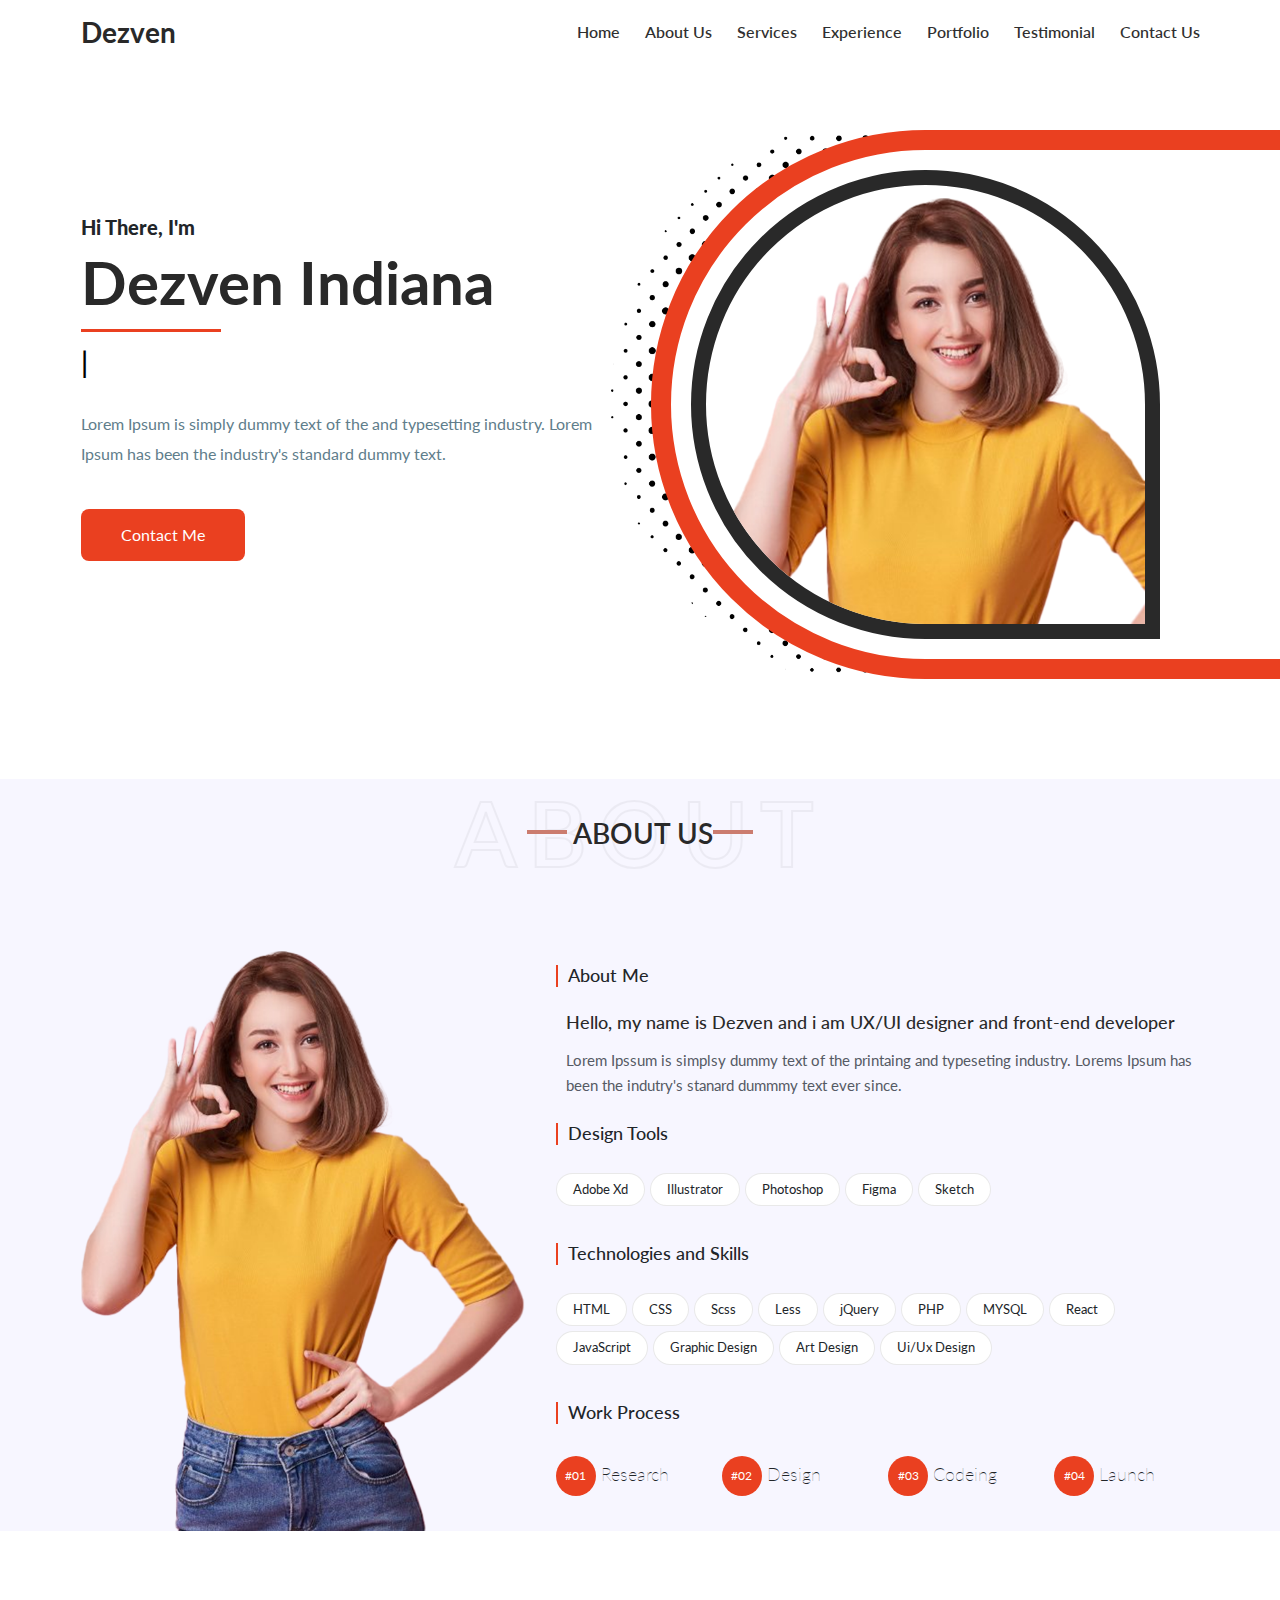
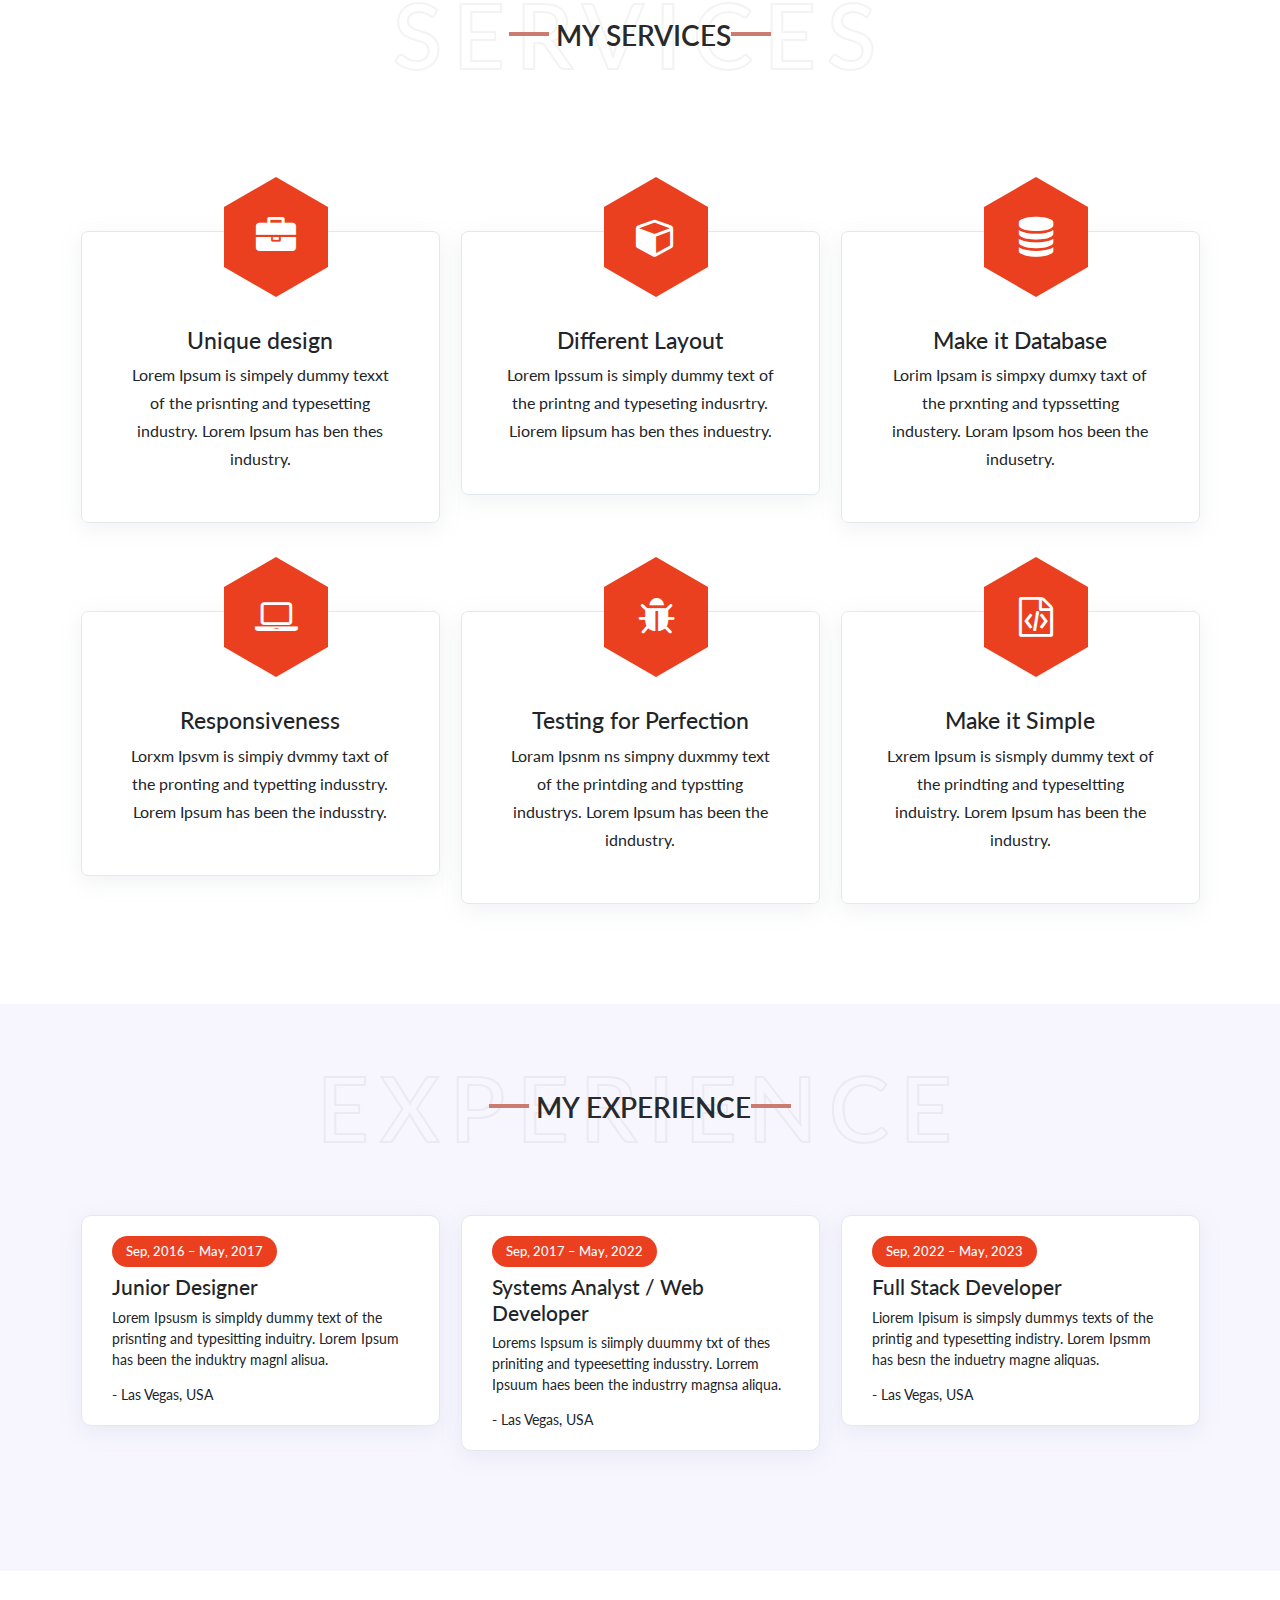
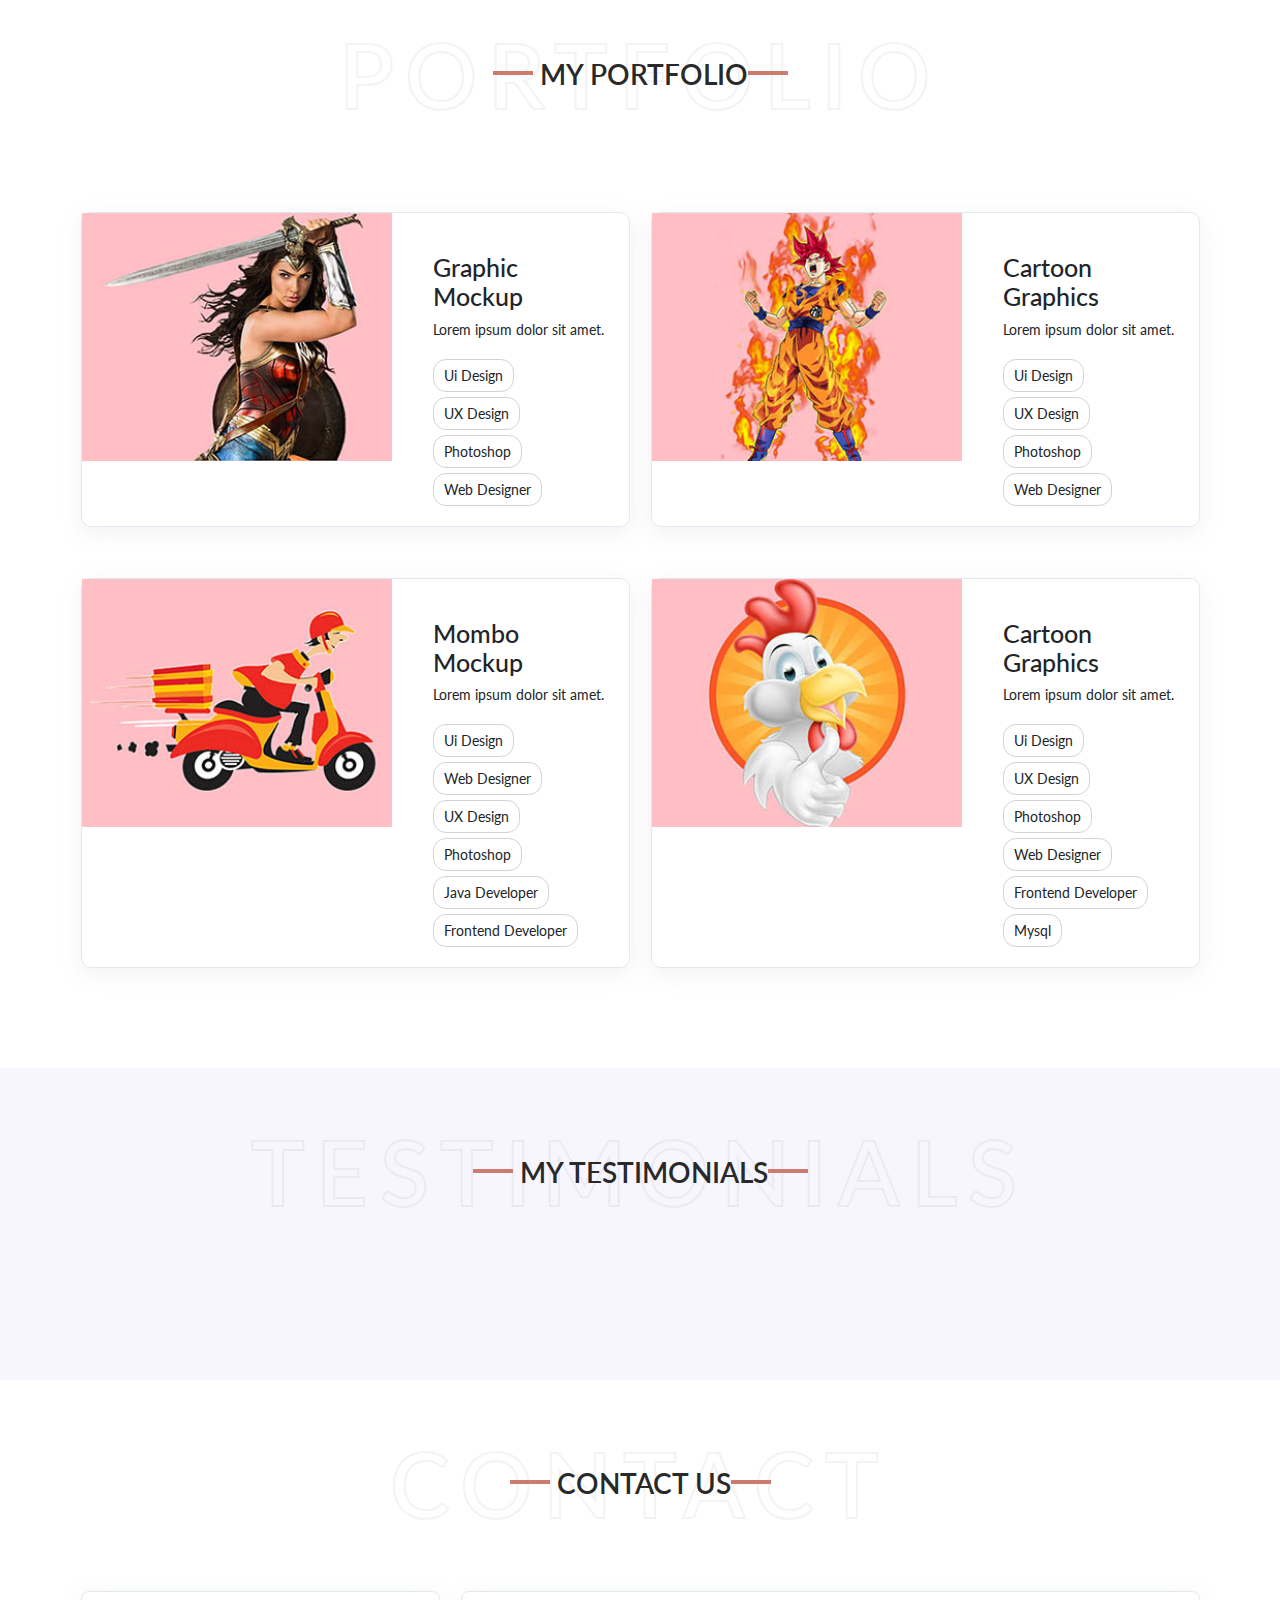
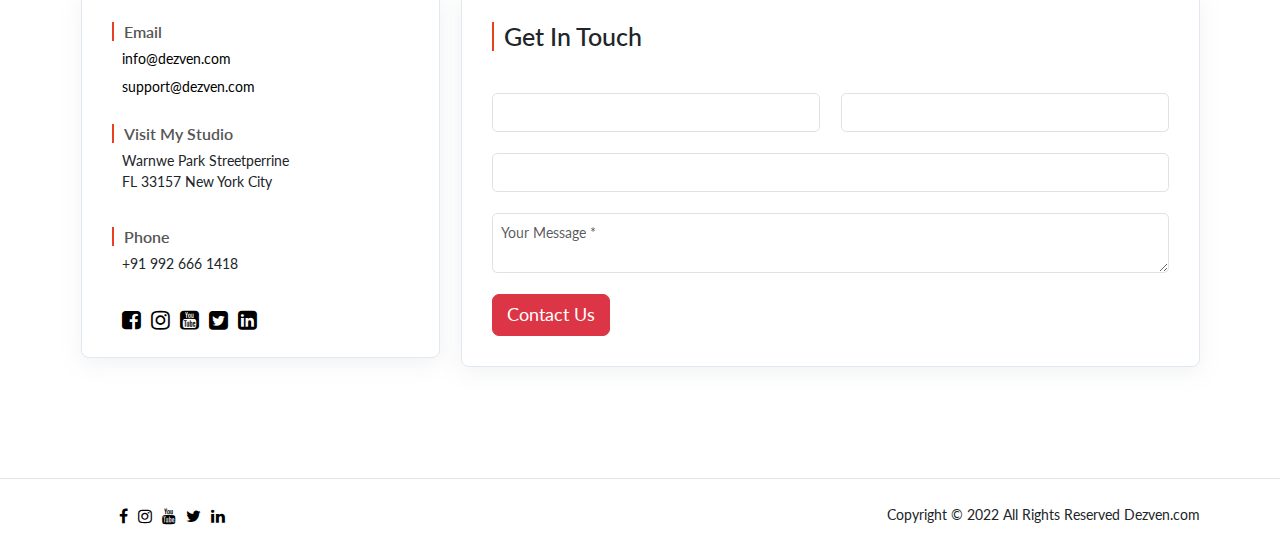
<file: old_website/index.html>
<!DOCTYPE html>
<html>

<head>
    <title>Dezven portfolio website template</title>
    <meta name="viewport" content="width=device-width, initial-scale=1, shrink-to-fit=no">
    <meta charset="utf-8">
    <!--- Bootstrap 5 CSS link --->
    <link href="https://cdn.jsdelivr.net/npm/bootstrap@5.2.3/dist/css/bootstrap.min.css" rel="stylesheet">
    <!--- Font Awesom CSS link --->
    <link rel="stylesheet" href="https://cdnjs.cloudflare.com/ajax/libs/font-awesome/4.7.0/css/font-awesome.min.css">
    <!--- Live Jquery URL--->
    <script src="https://ajax.googleapis.com/ajax/libs/jquery/3.6.4/jquery.min.js"></script>
    <!--- Bootstrap 5 Jquery URL--->
    <script src="https://cdn.jsdelivr.net/npm/bootstrap@5.2.3/dist/js/bootstrap.bundle.min.js"></script>
    <!--- Owl Carousel Js And CSS For Testimonial Slider--->
    <script src="https://cdnjs.cloudflare.com/ajax/libs/OwlCarousel2/2.3.4/owl.carousel.min.js"></script>
    <link rel="stylesheet" href="https://cdnjs.cloudflare.com/ajax/libs/OwlCarousel2/2.3.4/assets/owl.carousel.css">
    <!--- style.css, where we will write our custom css--->
    <link rel="stylesheet" href="style.css">
</head>

<body>
    <nav class="navbar navbar-expand-lg fixed-top" id="navbar_top">
        <div class="container"> <a class="navbar-brand" href="#">Dezven<span></span></a>
            <button class="navbar-toggler" type="button" data-bs-toggle="collapse"
                data-bs-target="#navbar-collapse-toggle" aria-expanded="false"><span
                    class="navbar-toggler-icon"></span></button>
            <div class="collapse navbar-collapse justify-content-end" id="navbar-collapse-toggle">
                <ul class="navbar-nav ml-auto">
                    <li><a href="#home"><span>Home</span></a></li>
                    <li><a href="#about"><span>About Us</span></a></li>
                    <li><a href="#services"><span>Services</span></a></li>
                    <li><a href="#work"><span>Experience</span></a></li>
                    <li><a href="#work"><span>Portfolio</span></a></li>
                    <li><a href="#blog"><span>Testimonial</span></a></li>
                    <li><a href="#contactus"><span>Contact Us</span></a></li>
                </ul>
            </div>
        </div>
    </nav>
    <div class="container-fluid main-section overflow-hidden">
        <div class="container">
            <div class="row">
                <div class="col-md-6 col-12">
                    <div class="banner-left">
                        <h1>Hi There, I'm</h1>
                        <h2>Dezven Indiana</h2>
                        <span class="head-bottom"></span>
                        <h3 class="typing">Freelance Developer </h3>
                        <p>Lorem Ipsum is simply dummy text of the and typesetting industry. Lorem Ipsum has been the
                            industry's standard dummy text. </p>
                        <div class="banner-btn">
                            <button>Contact Me</button>
                        </div>
                    </div>
                </div>
                <div class="col-md-6 col-12">
                    <div class="banner-top">
                        <div class="banner-img"> <img src="images/banner.png"> </div>
                    </div>
                </div>
            </div>
        </div>
    </div>
    <div class="container-fluid bg-grey">
        <div class="container">
            <div class="heading">
                <h5>ABOUT</h5>
                <h2><span class="heading-border"></span> ABOUT US<span class="heading-border"></span></h2>
            </div>
            <div class="row">
                <div class="col-lg-5 col-md-5 col-12">
                    <div class="about-img"> <img src="images/about-me.png"> </div>
                </div>
                <div class="col-lg-7 col-md-7 col-12">
                    <div class="about-info">
                        <h2>About Me</h2>
                        <h3>Hello, my name is Dezven and i am UX/UI designer and front-end developer</h3>
                        <p>Lorem Ipssum is simplsy dummy text of the printaing and typeseting industry. Lorems Ipsum has
                            been the indutry's stanard dummmy text ever since.</p>
                        <h2>Design Tools</h2>
                        <div class="about-tool">
                            <span>Adobe Xd</span>
                            <span> Illustrator</span>
                            <span>Photoshop </span>
                            <span>Figma </span>
                            <span>Sketch</span>
                        </div>
                        <h2>Technologies and Skills</h2>
                        <div class="about-tool">
                            <span>HTML</span>
                            <span>CSS</span>
                            <span>Scss</span>
                            <span>Less</span>
                            <span>jQuery</span>
                            <span>PHP</span>
                            <span>MYSQL</span>
                            <span>React</span>
                            <span>JavaScript</span>
                            <span>Graphic Design</span>
                            <span>Art Design</span>
                            <span>Ui/Ux Design</span>
                        </div>
                        <h2>Work Process</h2>
                        <div class="row about-work">
                            <div class="col-md-3 col-12 mt-2"> <span>#01</span>
                                <h4>Research</h4>
                            </div>
                            <div class="col-md-3 col-12 mt-2"> <span>#02</span>
                                <h4>Design</h4>
                            </div>
                            <div class="col-md-3 col-12 mt-2"> <span>#03</span>
                                <h4>Codeing</h4>
                            </div>
                            <div class="col-md-3 col-12 mt-2"> <span>#04</span>
                                <h4>Launch</h4>
                            </div>
                        </div>
                    </div>
                </div>
            </div>
        </div>
    </div>
    <div class="container-fluid main-section">
        <div class="container">
            <div class="heading">
                <h5>SERVICES</h5>
                <h2><span class="heading-border"></span> MY SERVICES<span class="heading-border"></span></h2>
            </div>
            <div class="row">
                <div class="col-lg-4 col-md-6 col-12">
                    <div class="service">
                        <div class="service-hex"><i class="fa fa-briefcase"></i></div>
                        <div class="service-inner">
                            <h3>Unique design</h3>
                            <p>Lorem Ipsum is simpely dummy texxt of the prisnting and typesetting industry. Lorem Ipsum
                                has ben thes industry.</p>
                        </div>
                    </div>
                </div>
                <div class="col-lg-4 col-md-6 col-12">
                    <div class="service">
                        <div class="service-hex"><i class="fa fa-cube"></i></div>
                        <div class="service-inner">
                            <h3>Different Layout</h3>
                            <p>Lorem Ipssum is simply dummy text of the printng and typeseting indusrtry. Liorem Iipsum
                                has ben thes induestry.</p>
                        </div>
                    </div>
                </div>
                <div class="col-lg-4 col-md-6 col-12">
                    <div class="service">
                        <div class="service-hex"><i class="fa fa-database"></i></div>
                        <div class="service-inner">
                            <h3>Make it Database</h3>
                            <p>Lorim Ipsam is simpxy dumxy taxt of the prxnting and typssetting industery. Loram Ipsom
                                hos been the indusetry.</p>
                        </div>
                    </div>
                </div>
                <div class="col-lg-4 col-md-6 col-12">
                    <div class="service">
                        <div class="service-hex"><i class="fa fa-laptop"></i></div>
                        <div class="service-inner">
                            <h3>Responsiveness</h3>
                            <p>Lorxm Ipsvm is simpiy dvmmy taxt of the pronting and typetting indusstry. Lorem Ipsum has
                                been the indusstry.</p>
                        </div>
                    </div>
                </div>
                <div class="col-lg-4 col-md-6 col-12">
                    <div class="service">
                        <div class="service-hex"><i class="fa fa-bug"></i></div>
                        <div class="service-inner">
                            <h3>Testing for Perfection</h3>
                            <p>Loram Ipsnm ns simpny duxmmy text of the printding and typstting industrys. Lorem Ipsum
                                has been the idndustry.</p>
                        </div>
                    </div>
                </div>
                <div class="col-lg-4 col-md-6 col-12">
                    <div class="service">
                        <div class="service-hex"><i class="fa fa-file-code-o"></i></div>
                        <div class="service-inner">
                            <h3>Make it Simple</h3>
                            <p>Lxrem Ipsum is sismply dummy text of the prindting and typeseltting induistry. Lorem
                                Ipsum has been the industry.</p>
                        </div>
                    </div>
                </div>
            </div>
        </div>
    </div>
    <div class="container-fluid main-section bg-grey">
        <div class="container">
            <div class="heading">
                <h5>EXPERIENCE</h5>
                <h2><span class="heading-border"></span> MY EXPERIENCE<span class="heading-border"></span></h2>
            </div>
            <div class="row">
                <div class="col-lg-4 col-md-4 col-12">
                    <div class="experience">
                        <div class=" col-12">
                            <h5>Sep, 2016 – May, 2017</h5>
                        </div>
                        <div class=" col-12 ex-left">
                            <h4>Junior Designer</h4>
                            <p>Lorem Ipsusm is simpldy dummy text of the prisnting and typesitting induitry. Lorem Ipsum
                                has been the induktry magnl alisua.</p>
                            <span>- Las Vegas, USA</span>
                        </div>
                    </div>
                </div>
                <div class="col-lg-4 col-md-4 col-12">
                    <div class="experience">
                        <div class=" col-12">
                            <h5>Sep, 2017 – May, 2022</h5>
                        </div>
                        <div class=" col-12 ex-left">
                            <h4>Systems Analyst / Web Developer</h4>
                            <p>Lorems Ispsum is siimply duummy txt of thes priniting and typeesetting indusstry. Lorrem
                                Ipsuum haes been the industrry magnsa aliqua.</p>
                            <span>- Las Vegas, USA</span>
                        </div>
                    </div>
                </div>
                <div class="col-lg-4 col-md-4 col-12">
                    <div class="experience">
                        <div class="col-12">
                            <h5>Sep, 2022 – May, 2023</h5>
                        </div>
                        <div class="col-12 ex-left">
                            <h4>Full Stack Developer</h4>
                            <p>Liorem Ipisum is simpsly dummys texts of the printig and typesetting indistry. Lorem
                                Ipsmm has besn the induetry magne aliquas.</p>
                            <span>- Las Vegas, USA</span>
                        </div>
                    </div>
                </div>
            </div>
        </div>
    </div>
    <div class="container-fluid main-section">
        <div class="container">
            <div class="heading">
                <h5>PORTFOLIO</h5>
                <h2><span class="heading-border"></span> MY PORTFOLIO<span class="heading-border"></span></h2>
            </div>
            <div class="row mt-5">
                <div class="col-lg-6 col-md-12 col-12">
                    <div class="portfolio-section">
                        <div class="row">
                            <div class="col-md-7 col-12"> <img src="images/portfolio-02.jpg"> </div>
                            <div class="col-md-5 col-12">
                                <div class="portfolio-info">
                                    <h3>Graphic Mockup</h3>
                                    <p>Lorem ipsum dolor sit amet.</p>
                                    <span>Ui Design</span>
                                    <span>UX Design</span>
                                    <span>Photoshop</span>
                                    <span>Web Designer</span>
                                </div>
                            </div>
                        </div>
                    </div>
                </div>
                <div class="col-lg-6 col-md-12 col-12">
                    <div class="portfolio-section">
                        <div class="row">
                            <div class="col-md-7 col-12"> <img src="images/portfolio-03.jpg"> </div>
                            <div class="col-md-5 col-12">
                                <div class="portfolio-info">
                                    <h3>Cartoon Graphics</h3>
                                    <p>Lorem ipsum dolor sit amet.</p>
                                    <span>Ui Design</span>
                                    <span>UX Design</span>
                                    <span>Photoshop</span>
                                    <span>Web Designer</span>
                                </div>
                            </div>
                        </div>
                    </div>
                </div>
                <div class="col-lg-6 col-md-12 col-12 mt-4">
                    <div class="portfolio-section">
                        <div class="row">
                            <div class="col-md-7 col-12"> <img src="images/portfolio-01.jpg"> </div>
                            <div class="col-md-5 col-12">
                                <div class="portfolio-info">
                                    <h3>Mombo Mockup</h3>
                                    <p>Lorem ipsum dolor sit amet.</p>
                                    <span>Ui Design</span>
                                    <span>Web Designer</span>
                                    <span>UX Design</span>
                                    <span>Photoshop</span>
                                    <span>Java Developer</span>
                                    <span>Frontend Developer</span>
                                </div>
                            </div>
                        </div>
                    </div>
                </div>
                <div class="col-lg-6 col-md-12 col-12 mt-4">
                    <div class="portfolio-section">
                        <div class="row">
                            <div class="col-md-7 col-12"> <img src="images/portfolio-04.jpg"> </div>
                            <div class="col-md-5 col-12">
                                <div class="portfolio-info">
                                    <h3>Cartoon Graphics</h3>
                                    <p>Lorem ipsum dolor sit amet.</p>
                                    <span>Ui Design</span>
                                    <span>UX Design</span>
                                    <span>Photoshop</span>
                                    <span>Web Designer</span>
                                    <span>Frontend Developer</span>
                                    <span>Mysql</span>
                                </div>
                            </div>
                        </div>
                    </div>
                </div>
            </div>
        </div>
    </div>
    <div class="container-fluid main-section bg-grey">
        <div class="container ">
            <div class="heading">
                <h5>TESTIMONIALS</h5>
                <h2><span class="heading-border"></span> MY TESTIMONIALS<span class="heading-border"></span></h2>
            </div>
            <!--   banner section start -->
            <div class="row">
                <div class="col-12">
                    <div class="demo-1 owl-carousel owl-theme">
                        <div class="item">
                            <div class="testimonial">
                                <div class="row">
                                    <div class="col-3"> <img src="images/testimonial-1.jpg"> </div>
                                    <div class="col-9">
                                        <p>Lorem ipsum dolor sit amet, consectetur adipisicing elit, sed do eiusmod
                                            tempor incididunt ut labore et dolore magna aliqua. Ut enim ad minim veniam.
                                        </p>
                                        <h5>Nancy Bayers</h5>
                                        <h6> Founder & CEO At Dezven</h6>
                                    </div>
                                </div>
                            </div>
                        </div>
                        <div class="item">
                            <div class="testimonial">
                                <div class="row">
                                    <div class="col-3"> <img src="images/testimonial-2.jpg"> </div>
                                    <div class="col-9">
                                        <p>Lorem ipsum dolor sit amet, consectetur adipisicing elit, sed do eiusmod
                                            tempor incididunt ut labore et dolore magna aliqua. Ut enim ad minim veniam.
                                        </p>
                                        <h5>Nancy Bayers</h5>
                                        <h6> Founder & CEO At Dezven</h6>
                                    </div>
                                </div>
                            </div>
                        </div>
                        <div class="item">
                            <div class="testimonial">
                                <div class="row">
                                    <div class="col-3"> <img src="images/testimonial-3.jpg"> </div>
                                    <div class="col-9">
                                        <p>Lorem ipsum dolor sit amet, consectetur adipisicing elit, sed do eiusmod
                                            tempor incididunt ut labore et dolore magna aliqua. Ut enim ad minim veniam.
                                        </p>
                                        <h5>Nancy Bayers</h5>
                                        <h6> Founder & CEO At Dezven</h6>
                                    </div>
                                </div>
                            </div>
                        </div>
                    </div>
                </div>
            </div>
        </div>
    </div>
    <div class="container-fluid main-section">
        <div class="container">
            <div class="heading">
                <h5>CONTACT</h5>
                <h2><span class="heading-border"></span> CONTACT US<span class="heading-border"></span></h2>
            </div>
            <div class="row">
                <div class="col-md-4">
                    <div class="contact-info">
                        <div class="contact-left">
                            <h3>Email</h3>
                            <a href="mailto:info@dezven.com">info@dezven.com</a> <a
                                href="mailto:support@dezven.com">support@dezven.com</a>
                        </div>
                        <div class="contact-left">
                            <h3>Visit My Studio</h3>
                            <p>Warnwe Park Streetperrine<br>
                                FL 33157 New York City</p>
                        </div>
                        <div class="contact-left">
                            <h3>Phone</h3>
                            <p>+91 992 666 1418</p>
                        </div>
                        <ul>
                            <li><a href="https://www.facebook.com/dezven/" target="_blank"><i
                                        class="fa fa-facebook-square"></i></a></li>
                            <li><a href="https://www.instagram.com/dezvengroup/" target="_blank"><i
                                        class="fa fa-instagram"></i></a></li>
                            <li><a href="https://www.youtube.com/@dezvengroup" target="_blank"><i
                                        class="fa fa-youtube-square"></i></a></li>
                            <li><a href="https://twitter.com/Dezven" target="_blank"><i
                                        class="fa fa-twitter-square"></i></a></li>

                            <li><a href="https://www.linkedin.com/company/dezvengroup/" target="_blank"><i
                                        class="fa fa-linkedin-square"></i></a></li>

                        </ul>
                    </div>
                </div>
                <div class="col-md-8 res-mt">
                    <div class="contact-form">
                        <h3>Get In Touch</h3>
                        <div class="row mt-4">
                            <div class="col-md-6 col-12 mt-4">
                                <input type="text" course-listplaceholder="Your Name *" class="form-control">
                            </div>
                            <div class="col-md-6 col-12 mt-4">
                                <input type="text" course-listplaceholder="Your Email *" class="form-control">
                            </div>
                            <div class="col-md-12 col-12 mt-4">
                                <input type="text" course-listplaceholder="Your Subject *" class="form-control">
                            </div>
                            <div class="col-md-12 col-12 mt-4">
                                <textarea placeholder="Your Message *" class="form-control"></textarea>
                  </div>
                  <div class="col-md-12 col-12  mt-4">
                    <button class="btn btn-danger btn-lg">Contact Us</button>
                  </div>
                </div>
              </div>
            </div>
          </div>
        </div>
      </div>
      <div class="container-fluid footer-section">
        <div class="container">
          <div class="row">
            <div class="col-md-6 footer-left">
              <ul>
                <li><a href="https://www.facebook.com/dezven/" target="_blank"><i class="fa fa-facebook"></i></a></li>
                <li><a href="https://www.instagram.com/dezvengroup/" target="_blank"><i class="fa fa-instagram"></i></a></li>
                <li><a href="https://www.youtube.com/@dezvengroup" target="_blank"><i class="fa fa-youtube"></i></a></li>
                <li><a href="https://twitter.com/Dezven" target="_blank"><i class="fa fa-twitter"></i></a></li>
                <li><a href="https://www.linkedin.com/company/dezvengroup/" target="_blank"><i class="fa fa-linkedin"></i></a></li>
                
              </ul>
            </div>
            <div class="col-md-6 footer-right">
              <p>Copyright © 2022 All Rights Reserved Dezven.com</p>
            </div>
          </div>
        </div>
      </div>
    </body>
</html>
</file>
<file: old_website/style.css>
@import url('https://fonts.googleapis.com/css2?family=Lato&display=swap');
html, body {
	font-size: 14px;
	font-family: Lato;
}
a {
	text-decoration:none;
}
.navbar{
	background:#fff;
	
}
.header-fixed {
	box-shadow: 0 12px 15px rgba(140, 152, 164, 0.1);
	background: #fff;
}
.navbar-brand {
	color: #292929;
	font-weight:700;
	font-size: 28px;
}
.navbar-nav {
	width: 100%;
	justify-content: flex-end;
}
.navbar-nav li {
	padding-left:25px;
}
.navbar-nav li a {
    color: rgb(0 0 0 / 81%);
    font-size: 16px;
    font-weight: 600;
}
.navbar-toggler {
	box-shadow: none!important;
	border: 1px solid #b3b3b3;
	padding: 6px 10px;
}
@media only screen and (max-width:768px) {
.navbar-nav li {
 width: 100%;
 float: left;
 padding: 10px 0px 10px 10px;
 border-bottom: 1px solid #ebebeb;
}
}

.main-section {
	padding-top:50px;
	padding-bottom:100px;
}
.banner-left h1 {
	margin-top:30%;
}
.banner-left h1 {
	font-size: 20px;
	font-weight: 900;
}
.banner-left h2 {
	color: #292929;
	font-size: 60px;
	font-weight: 700;
}
.banner-left h3 {
	color: #292929;
	font-weight: 600;
	font-size: 28px;
	margin-bottom: 30px;
}
.banner-left p {
	font-size: 16px;
	line-height: 30px;
	color: #607D8B;
}
.head-bottom {
	height: 3px;
	width:140px;
	margin-bottom: 9px;
	margin-top: 0px;
	display: inline-block;
	background-color:#ea4020;
}
.banner-btn {
	margin-top: 40px;
}
.banner-btn button {
	padding: 14px 40px;
	border: none;
	border-radius: 8px;
	color: #fff;
	background-color: #ea4020;
	font-size:16px;
}
.banner-top {
	padding: 40px;
	position: relative;
	margin-top:80px;
}
.banner-img {
	border-radius: 50% 50% 0% 50%;
	border: 15px solid #292929 !important;
	position: relative;
	z-index: 99;
	overflow: hidden;
}
.banner-img img {
	width: 100%;
}

.banner-top:before {
	content: "";
	background-image: url(../images/dots.png);
	position: absolute;
	top: 0;
	left: -40px;
	right: 0;
	bottom: 0;
	background-position: left;
	background-size: cover;
	animation-name: rotate;
	animation-duration:80s;
	animation-iteration-count: infinite;
}
@keyframes rotate {
 from {
transform: rotate(-360deg);
}
to {
	transform: rotate(360deg);
}
}
.banner-top:after {
	content: "";
	position: absolute;
	bottom: 0;
	top: 0;
	left: 0;
	width: 200vw;
	border: 20px solid #ea4020;
	border-radius: 310px;
	background: #fff;
}
.typing {
	position: relative;
	width:fit-content;
	padding-right:20px;
}
.typing::after {
 content: "|";
 position: absolute;
 right: 0;
 width: 100%;
 color: black;
 background: #fff;
 animation: typing 6s steps(22) infinite, caret 1s infinite;
}
@-webkit-keyframes typing {
 to {
 width: 0;
}
}
@keyframes typing {
 to {
 width: 0;
}
}
@-webkit-keyframes caret {
 50% {
 color: transparent;
}
}
@keyframes caret {
 50% {
 color: transparent;
}
}

@media only screen and (max-width:768px) {
.banner-left h1 {
 margin-top:80px;
 font-size: 18px;
 font-weight: 600;
}
.banner-left h2 {
 font-size:40px;
 margin: 0px;
}
.banner-left h3 {
 font-size: 22px;
}
.banner-left .head-bottom {
 height: 2px;
 width: 90px;
}
}
.bg-grey {
	background-color: #f7f6ff;
}
.heading {
	text-align: center;
	width: 100%;
	float: left;
	padding-bottom:20px;
}
.heading h5 {
	-webkit-text-stroke-width: 2px;
	-webkit-text-stroke-color: #292929;
	font-size: 7vw;
	color: transparent;
	font-weight: 600;
	letter-spacing: 0.8rem;
	opacity: 0.05;
	pointer-events: none;
	margin: 0px;
	padding: 0px;
}
.heading h2 {
	font-weight: 600!important;
	color: #292929;
	margin: 0px;
	padding: 0px;
	position: relative;
	bottom:70px;
}
.heading-border {
	height: 4px;
	width:40px;
	margin-bottom:10px;
	margin-top: 0px;
	display: inline-block;
	background-color:#cb7c6f;
}
@media only screen and (max-width:768px) {
.heading h2 {
 bottom: 10px;
 font-size: 18px;
}
.heading-border {
 height:2px;
 width: 20px;
 margin-bottom:6px;
 margin-top: 0px;
}
}

.about-img img {
	width: 100%;
}
.about-info h2 {
	border-left: 2px solid #ea4020;
	padding-left: 10px;
	font-size: 18px;
	margin-bottom: 25px;
	margin-top: 25px;
}
.about-info h3 {
	font-weight: 500;
	color: #292929;
	font-size: 18px;
	margin-top: 20px;
	padding-left: 10px;
}
.about-info p {
	padding-left: 10px;
	color: #555a64;
	font-size: 15px;
	line-height: 25px;
	margin-top: 15px;
}
.about-info .about-tool {
	display: flex;
	flex-wrap: wrap;
	margin-top: 28px;
	margin-bottom: 32px;
}
.about-info .about-tool span {
	font-size: 13px;
	border: 1px solid rgba(41, 41, 41, 0.1);
	padding: 6px 16px;
	border-radius: 40px;
	margin: 0 5px 5px 0;
	background: #fff;
}
.about-info .about-work span {
	width: 40px;
	height: 40px;
	line-height: 40px;
	background: #ea4020;
	color: #fff;
	vertical-align: top;
	text-align: center;
	border-radius: 50%;
	font-size: 12px;
	float: left;
}
.about-info .about-work h4 {
	margin-left: 5px;
	float: left;
	margin-top: 8px;
	font-weight: 100;
	font-size: 18px;
}
.service {
	border: 1px solid #e2e8f0;
	border-radius: 7px;
	box-shadow: 0 0.375rem 1.5rem 0 rgba(140, 152, 164, 0.125);
	margin-top: 88px;
	padding-bottom: 30px;
}
.service-hex {
	margin-top: 30px;
	width: 104px;
	height: 60px;
	background-color:#ea4020;
	position: relative;
	top: -55px;
	left: 40%;
}
.service-hex:before {
	content: " ";
	width: 0;
	height: 0;
	border-bottom: 30px solid #ea4020;
	border-left: 52px solid transparent;
	border-right: 52px solid transparent;
	position: absolute;
	top: -30px;
}
.service-hex:after {
	content: "";
	width: 0;
	position: absolute;
	bottom: -30px;
	border-top: 30px solid #ea4020;
	border-left: 52px solid transparent;
	border-right: 52px solid transparent;
}
.service-hex i {
	position: absolute;
	color: #fff;
	font-size: 40px;
	text-align: center;
	left: 0px;
	right: 0px;
	top: 10px;
}
.service-inner {
	text-align: center;
	padding: 5px 44px;
	font-size: 17px;
}
.service-inner h3 {
	font-size: 23px;
}
.service-inner p {
	font-size:16px;
	line-height:28px;
	font-family: 'Lato';
}
@media only screen and (max-width:768px) {
.service-hex {
 left:38%;
}
}
.experience {
	padding: 20px 30px;
	background: #fff;
	box-shadow: 0 0.375rem 1.5rem 0 rgba(140, 152, 164, 0.125);
	border: 1px solid #e2e8f0;
	border-radius: 10px;
	margin-bottom: 20px;
}
.experience h5 {
	background: #ea4020;
	display: inline-block;
	font-size: 13px;
	padding: 8px 14px;
	border-radius: 20px;
	color: #fff;
}
.portfolio-section {
	border: 1px solid #e2e8f0;
	border-radius: 10px;
	box-shadow: 0 0.375rem 1.5rem 0 rgba(140, 152, 164, 0.125);
	margin-top: 30px;
}
.portfolio-section img {
	width: 100%;
}
.portfolio-section h3 {
	margin-top: 20px;
}
.portfolio-section span {
	border: 1px solid lightgray;
	padding: 5px 10px;
	border-radius: 13px;
	float:left;
	margin:5px 5px 0px 0px;
}
.portfolio-info {
	padding: 20px;
	width: 100%;
	float: left;
}
@media only screen and (max-width:768px) {
.portfolio-section h3 {
 font-size: 16px;
}
}
.testimonial {
	padding: 50px 30px;
	background-color: #fff;
	border-radius: 20px;
	border: 1px solid #e2e8f0;
	box-shadow: 0 0.375rem 1.5rem 0 rgba(140, 152, 164, 0.125);
}
.testimonial img {
	width: 90px!important;
	height: 90px!important;
	border-radius: 50px;
}
.testimonial p {
	font-size: 16px;
	letter-spacing: 0.5px;
	word-spacing: 2px;
}
.owl-carousel .owl-dots {
	text-align: center;
	margin-top: 50px;
}
.owl-carousel .owl-dot {
	width: 12px;
	height: 12px;
	border-radius: 50%;
	border: 1px solid #343434!important;
	margin-right: 10px;
}
.owl-carousel .owl-dots .active {
	border: 1px solid #ea4020!important;
	background: #ea4020;
}
@media only screen and (max-width:768px) {
.testimonial img {
 width: 100%!important;
 height: auto!important;
}
}
.contact-info {
	width: 100%;
	float: left;
	background-color: #fff;
	padding: 10px 30px 10px 30px;
	border-radius: 8px;
	border: 1px solid #e2e8f0;
	box-shadow: 0 0.375rem 1.5rem 0 rgba(140, 152, 164, 0.125);
	margin-bottom:20px;
}
.contact-left h3 {
	border-left: 2px solid #ea4020;
	padding-left: 10px;
	color: #565656;
	font-size: 16px;
	font-weight: 600;
	width: 100%;
	float: left;
	margin-top: 20px;
}
.contact-left p {
	padding-left: 10px;
	margin-bottom: 15px;
}
.contact-left a {
	padding-left: 10px;
	margin-bottom:7px;
	width: 100%;
	float: left;
	text-decoration:none;
	color:black;
}
.contact-info ul {
	width: 100%;
	float: left;
	margin-top: 20px;
	list-style: none;
	padding-left: 0px;
}
.contact-info ul li {
	float: left;
	padding-left: 10px;
}
.contact-info ul li i {
	font-size: 22px;
	color: black;
}
.contact-form {
	border: 1px solid #e2e8f0;
	padding: 30px;
	border-radius: 8px;
	background-color: #fff;
	box-shadow: 0 0.375rem 1.5rem 0 rgba(140, 152, 164, 0.125);
}
.contact-form h3 {
	border-left: 2px solid #ea4020;
	padding-left: 10px;
}
.contact-form .form-control {
	padding: 8px;
}
@media only screen and (max-width:768px) {
.contact-left p {
 padding-left: 10px;
 margin-top: 11px;
}
}
.footer-section {
	padding-top:25px;
	padding-bottom:15px;
	border-top: 1px solid rgba(0, 0, 0, 0.1);
	background: rgba(255, 255, 255, 0.1);
}
.footer-left ul {
	list-style: none;
}
.footer-left ul li {
	float: left;
	padding-left: 10px;
}
.footer-left ul li a {
	color: black;
	font-size: 16px;
}
.footer-right {
	text-align:right;
}
</file>
